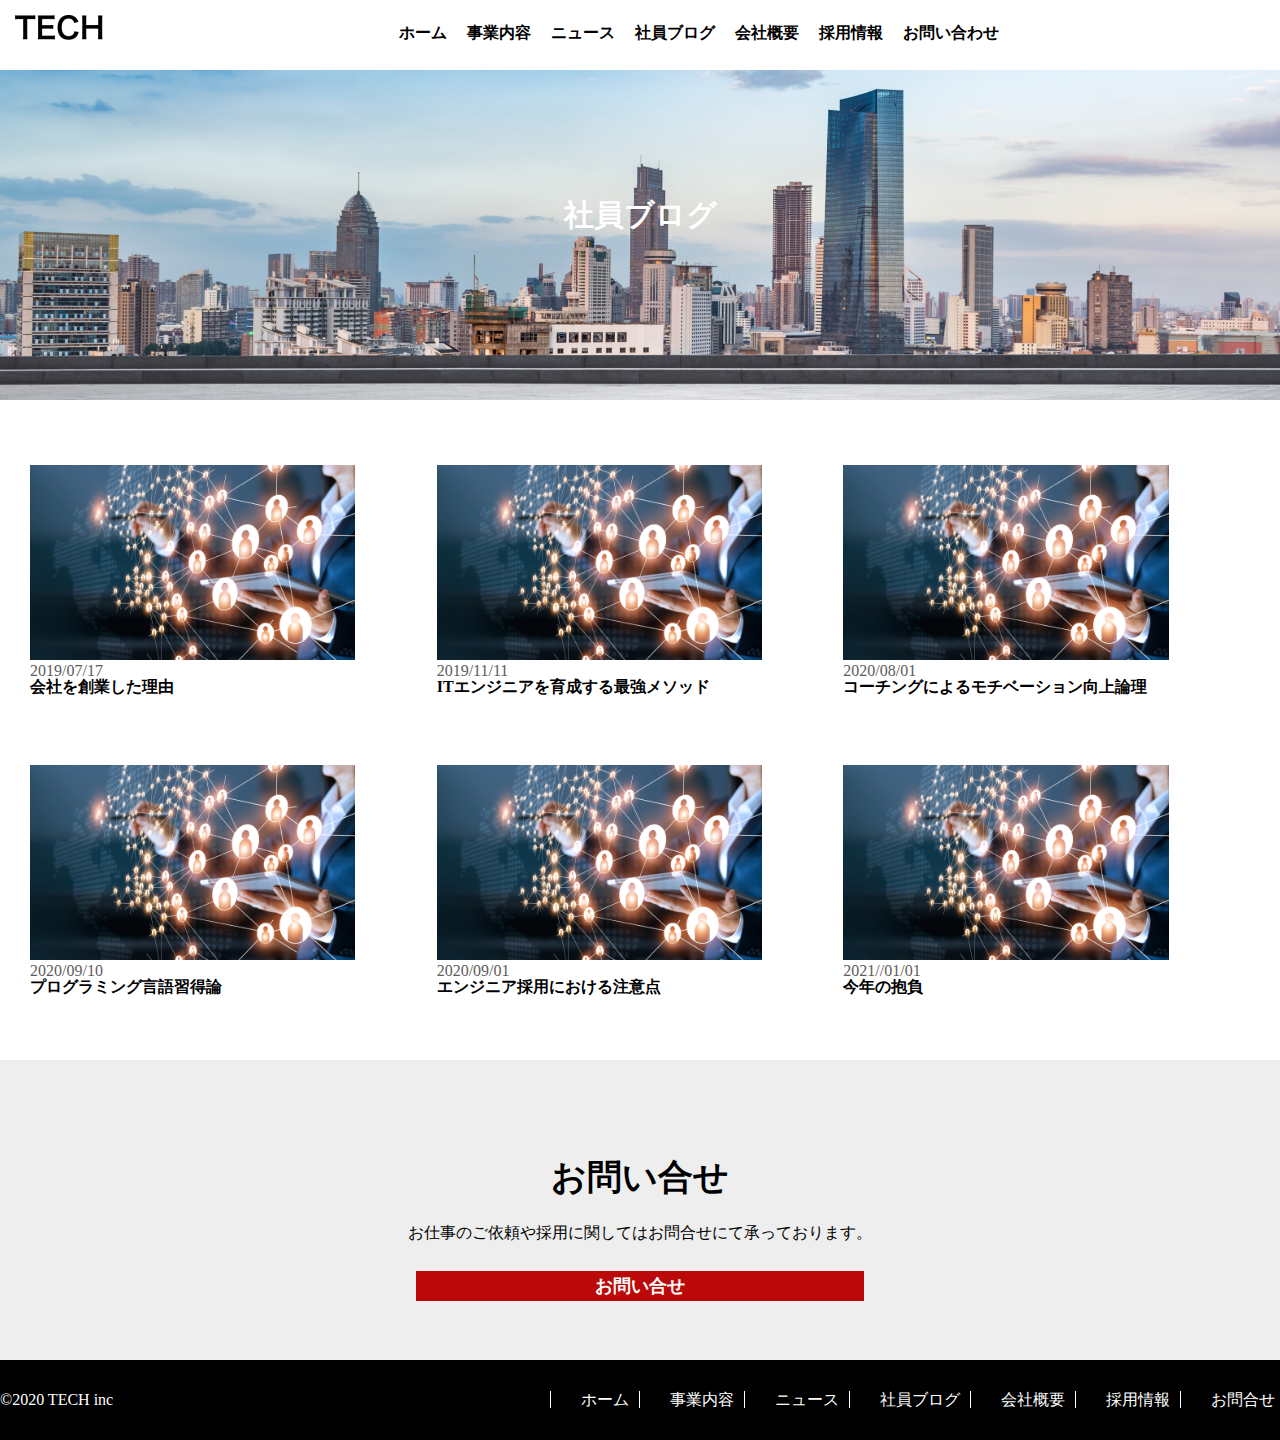
<file: blog.html>
<!DOCTYPE html>
<html lang="ja">
<head>
  <meta charset="UTF-8">
  <meta http-equiv="X-UA-Compatible" content="IE=edge">
  <meta name="viewport" content="width=device-width, initial-scale=1.0">
  <title>ブログ</title>
  <link rel="stylesheet" href="css/reset.css">
  <link rel="stylesheet" href="css/blog.css">
</head>
<body>




  <div class="header">
    <div class="header__img"><img class="header__img-foto" src="img/logo.png"></div>




    <nav class="header__list" id="nav">
      <ul class="header__list-ul">
        <li class="header__item"><a href="index.html">ホーム</a></li>
        <li class="header__item"><a href="service.html">事業内容</a></li>
        <li class="header__item"><a href="news.html">ニュース</a></li>
        <li class="header__item"><a href="blog.html">社員ブログ</a></li>
        <li class="header__item"><a href="company.html">会社概要</a></li>
        <li class="header__item"><a href="recruit.html">採用情報</a></li>
        <li class="header__item"><a href="contact.html">お問い合わせ</a></li>
      </ul>
    </nav>
    <div class="menu" id="menu">
      <span class="menu__line--top"></span>
      <span class="menu__line--middle"></span>
      <span class="menu__line--bottom"></span>
    </div>
  </div>
  

  <div class="firstview">
    <div class="firstview__back">
      <div class="firstview-text">社員ブログ</div>
    </div>
  </div>

  <div class="main">
    <div class="main__box">
      <div><img class="main__img" src="img/blog.png"></div>
      <div class="date">2019/07/17</div>
      <div class="main__text">会社を創業した理由</div>
    </div>
    <div class="main__box">
      <img class="main__img" src="img/blog.png">
      <div class="date">2019/11/11</div>
      <div class="main__text">ITエンジニアを育成する最強メソッド</div>
    </div>
    <div class="main__box">
      <img class="main__img" src="img/blog.png">
      <div class="date">2020/08/01</div>
      <div class="main__text">コーチングによるモチベーション向上論理</div>
    </div>
    <div class="main__box">
      <img class="main__img" src="img/blog.png">
      <div class="date">2020/09/10</div>
      <div class="main__text">プログラミング言語習得論</div>
    </div>
    <div class="main__box">
      <img class="main__img" src="img/blog.png">
      <div class="date">2020/09/01</div>
      <div class="main__text">エンジニア採用における注意点</div>
    </div>
    <div class="main__box">
      <img class="main__img" src="img/blog.png">
      <div class="date">2021//01/01</div>
      <div class="main__text">今年の抱負</div>
    </div>
  </div>

  <div class="contact">
    <h1 class="contact__ttl">お問い合せ</h1>
    <div class="contact__text">お仕事のご依頼や採用に関してはお問合せにて承っております。</div>
    <a class="btn" href="#">お問い合せ</a>
  </div>
  
  <div class="footer">
    <small class="copyright">&copy;2020 TECH inc</small>
    <div class="footer__nav">
      <ul class="footer__nav-list">
        <li><a class="footer__item" href="index.html">ホーム</a></li>
        <li><a class="footer__item" href="service.html">事業内容</a></li>
        <li><a class="footer__item" href="news.html">ニュース</a></li>
        <li><a class="footer__item" href="blog.html">社員ブログ</a></li>
        <li><a class="footer__item" href="company.html">会社概要</a></li>
        <li><a class="footer__item" href="recruit.html">採用情報</a></li>
        <li><a class="footer__item" href="contact.html">お問合せ</a></li>
      </ul>
    </div>
  </div>


















  <script src="js/main.js"></script>
</body>
</html>
</file>
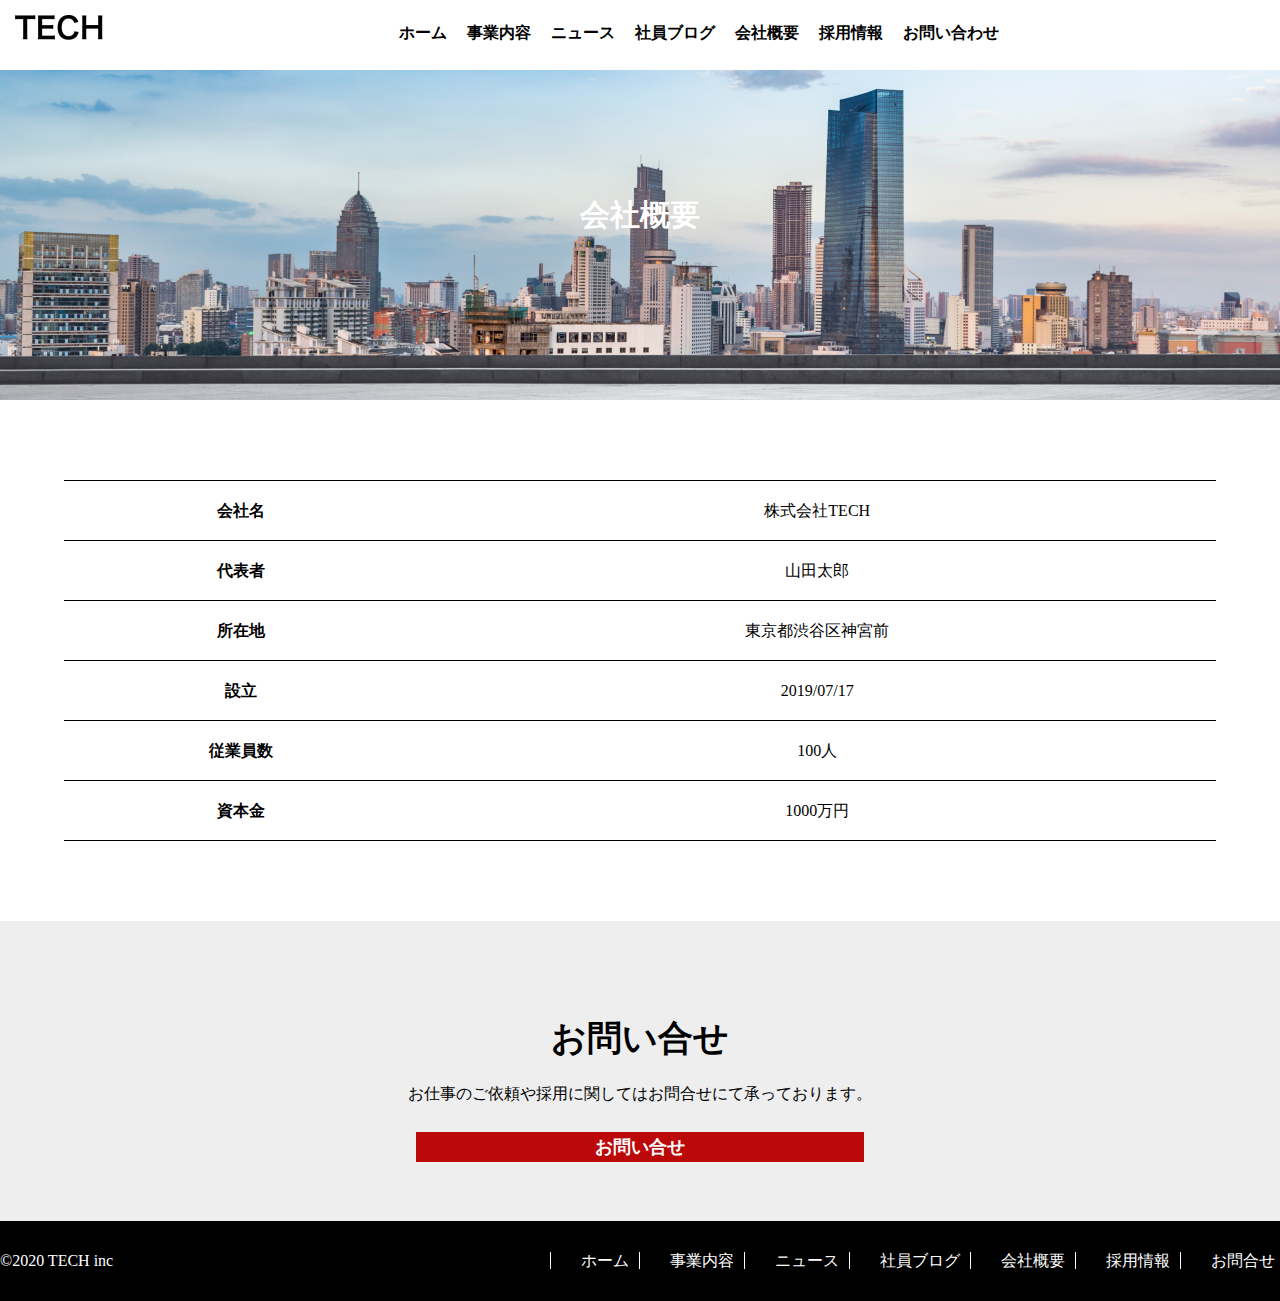
<file: company.html>
<!DOCTYPE html>
<html lang="ja">
<head>
  <meta charset="UTF-8">
  <meta http-equiv="X-UA-Compatible" content="IE=edge">
  <meta name="viewport" content="width=device-width, initial-scale=1.0">
  <title>会社概要</title>
  <link rel="stylesheet" href="css/reset.css">
  <link rel="stylesheet" href="css/company.css">
</head>
<body>
  

  <div class="header">
    <div class="header__img"><img class="header__img-foto" src="img/logo.png"></div>
  
  
  
  
    <nav class="header__list" id="nav">
      <ul class="header__list-ul">
        <li class="header__item"><a href="index.html">ホーム</a></li>
        <li class="header__item"><a href="service.html">事業内容</a></li>
        <li class="header__item"><a href="news.html">ニュース</a></li>
        <li class="header__item"><a href="blog.html">社員ブログ</a></li>
        <li class="header__item"><a href="company.html">会社概要</a></li>
        <li class="header__item"><a href="recruit.html">採用情報</a></li>
        <li class="header__item"><a href="contact.html">お問い合わせ</a></li>
      </ul>
    </nav>
    <div class="menu" id="menu">
      <span class="menu__line--top"></span>
      <span class="menu__line--middle"></span>
      <span class="menu__line--bottom"></span>
    </div>
  </div>
  
  <div class="firstview">
    <div class="firstview__back">
      <div class="firstview-text">会社概要</div>
    </div>
  </div>


  <div class="table">
    <table class="main">
      <tr class="main__row">
        <th class="main__header">会社名</th>
        <td class="main__text">株式会社TECH</td>
      </tr>
      <tr class="main__row">
        <th class="main__header">代表者</th>
        <td class="main__text">山田太郎</td>
      </tr>
      <tr class="main__row">
        <th class="main__header">所在地</th>
        <td class="main__text">東京都渋谷区神宮前</td>
      </tr>
      <tr class="main__row">
        <th class="main__header">設立</th>
        <td class="main__text">2019/07/17</td>
      </tr>
      <tr class="main__row">
        <th class="main__header">従業員数</th>
        <td class="main__text">100人</td>
      </tr>
      <tr class="main__row">
        <th class="main__header">資本金</th>
        <td class="main__text">1000万円</td>
      </tr>
    </table>
  </div>



<div class="contact">
  <h1 class="contact__ttl">お問い合せ</h1>
  <div class="contact__text">お仕事のご依頼や採用に関してはお問合せにて承っております。</div>
  <a class="btn" href="#">お問い合せ</a>
</div>

<div class="footer">
  <small class="copyright">&copy;2020 TECH inc</small>
  <div class="footer__nav">
    <ul class="footer__nav-list">
      <li><a class="footer__item" href="index.html">ホーム</a></li>
      <li><a class="footer__item" href="service.html">事業内容</a></li>
      <li><a class="footer__item" href="news.html">ニュース</a></li>
      <li><a class="footer__item" href="blog.html">社員ブログ</a></li>
      <li><a class="footer__item" href="company.html">会社概要</a></li>
      <li><a class="footer__item" href="recruit.html">採用情報</a></li>
      <li><a class="footer__item" href="contact.html">お問合せ</a></li>
    </ul>
  </div>
</div>


<script src="js/main.js"></script>
</body>
</html>
</file>
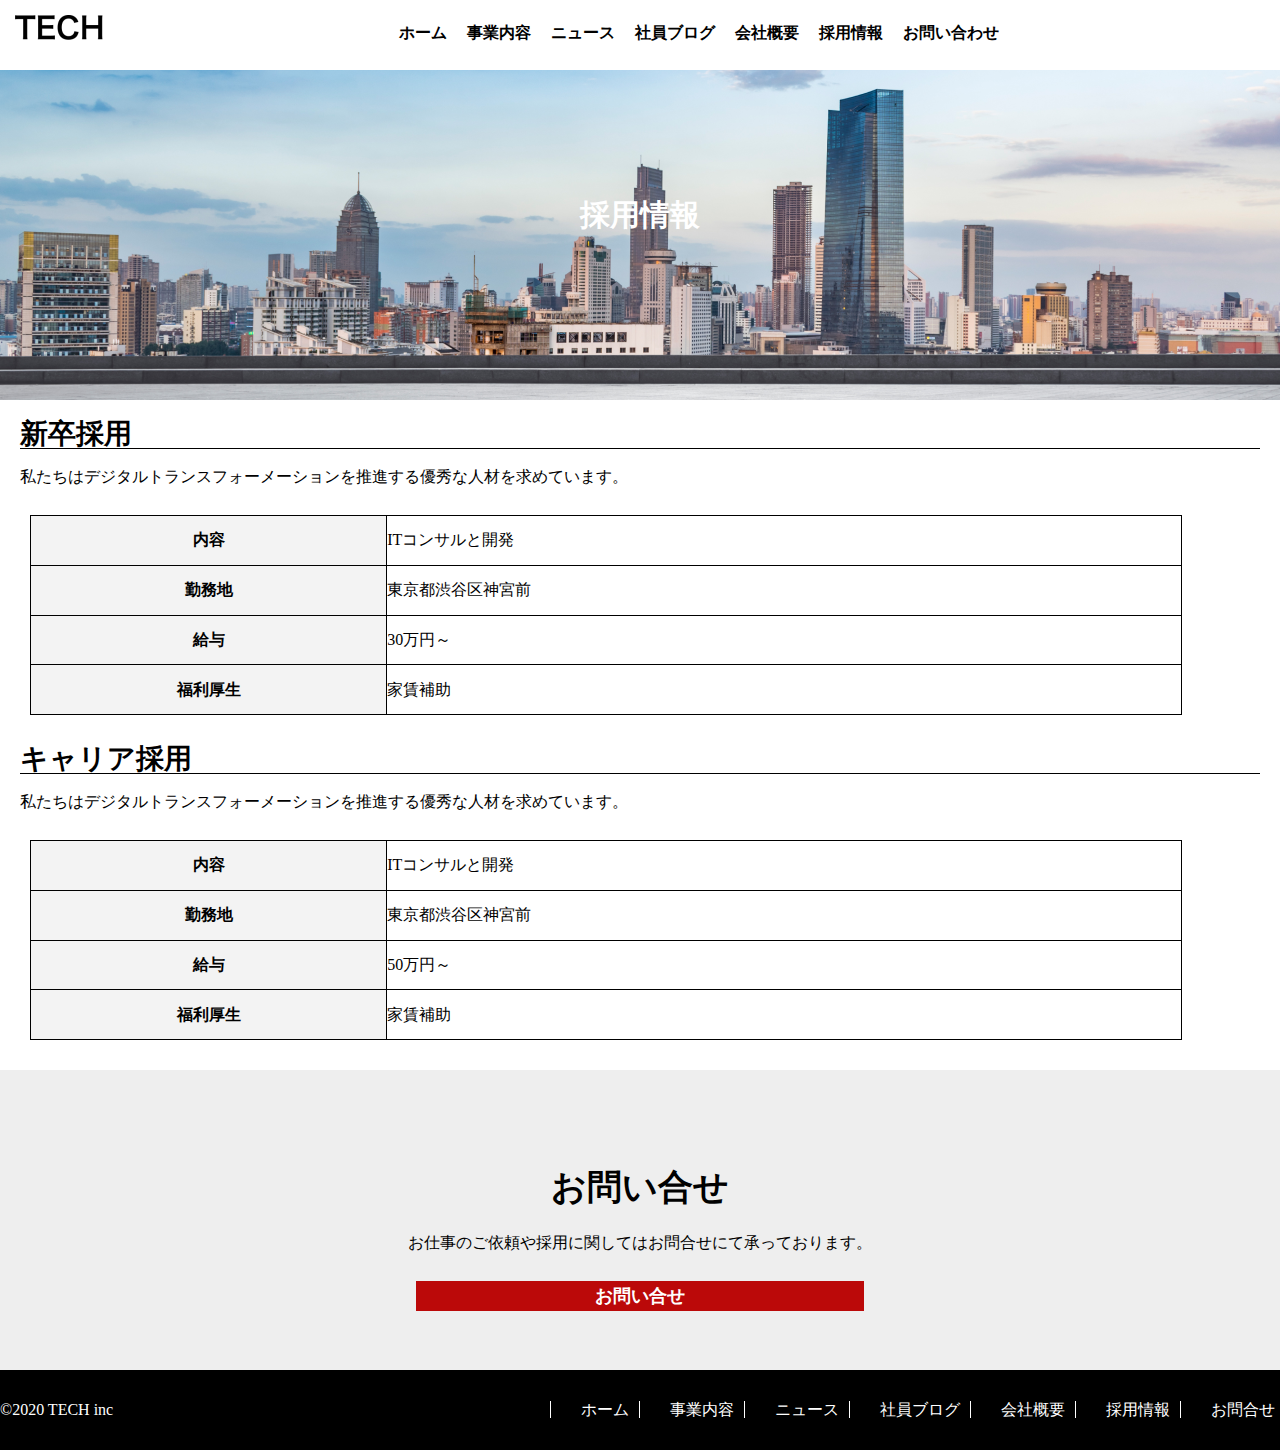
<file: recruit.html>
<!DOCTYPE html>
<html lang="ja">

<head>
  <meta charset="UTF-8">
  <meta http-equiv="X-UA-Compatible" content="IE=edge">
  <meta name="viewport" content="width=device-width, initial-scale=1.0">
  <title>採用情報</title>
  <link rel="stylesheet" href="css/reset.css">
  <link rel="stylesheet" href="css/reqruit.css">
</head>

<body>


  <div class="header">
    <div class="header__img"><img class="header__img-foto" src="img/logo.png"></div>

    <nav class="header__list" id="nav">
      <ul class="header__list-ul">
        <li class="header__item"><a href="index.html">ホーム</a></li>
        <li class="header__item"><a href="service.html">事業内容</a></li>
        <li class="header__item"><a href="news.html">ニュース</a></li>
        <li class="header__item"><a href="blog.html">社員ブログ</a></li>
        <li class="header__item"><a href="company.html">会社概要</a></li>
        <li class="header__item"><a href="recruit.html">採用情報</a></li>
        <li class="header__item"><a href="contact.html">お問い合わせ</a></li>
      </ul>
    </nav>
    <div class="menu" id="menu">
      <span class="menu__line--top"></span>
      <span class="menu__line--middle"></span>
      <span class="menu__line--bottom"></span>
    </div>
  </div>

  <div class="firstview">
    <div class="firstview__back">
      <div class="firstview-text">採用情報</div>
    </div>
  </div>


  <h1 class="ttl">新卒採用</h1>
<div class="ttl__text">私たちはデジタルトランスフォーメーションを推進する優秀な人材を求めています。</div>

<div class="table__flame">
  <table class="table">
    <tr>
      <th>内容</th>
      <td>ITコンサルと開発</td>
    </tr>
    <tr>
      <th>勤務地</th>
      <td>東京都渋谷区神宮前</td>
    </tr>
    <tr>
      <th>給与</th>
      <td>30万円～</td>
    </tr>
    <tr>
      <th>福利厚生</th>
      <td>家賃補助</td>
    </tr>
  </table>
</div>


<h1 class="ttl">キャリア採用</h1>
<div class="ttl__text">私たちはデジタルトランスフォーメーションを推進する優秀な人材を求めています。</div>

<div class="table__flame">
  <table class="table">
    <tr>
      <th>内容</th>
      <td>ITコンサルと開発</td>
    </tr>
    <tr>
      <th>勤務地</th>
      <td>東京都渋谷区神宮前</td>
    </tr>
    <tr>
      <th>給与</th>
      <td>50万円～</td>
    </tr>
    <tr>
      <th>福利厚生</th>
      <td>家賃補助</td>
    </tr>
  </table>
</div>






  <div class="contact">
    <h1 class="contact__ttl">お問い合せ</h1>
    <div class="contact__text">お仕事のご依頼や採用に関してはお問合せにて承っております。</div>
    <a class="btn" href="#">お問い合せ</a>
  </div>
  
  <div class="footer">
    <small class="copyright">&copy;2020 TECH inc</small>
    <div class="footer__nav">
      <ul class="footer__nav-list">
        <li><a class="footer__item" href="index.html">ホーム</a></li>
        <li><a class="footer__item" href="service.html">事業内容</a></li>
        <li><a class="footer__item" href="news.html">ニュース</a></li>
        <li><a class="footer__item" href="blog.html">社員ブログ</a></li>
        <li><a class="footer__item" href="company.html">会社概要</a></li>
        <li><a class="footer__item" href="recruit.html">採用情報</a></li>
        <li><a class="footer__item" href="contact.html">お問合せ</a></li>
      </ul>
    </div>
  </div>
  
  
  <script src="js/main.js"></script>
  </body>
  
  </html>
</file>
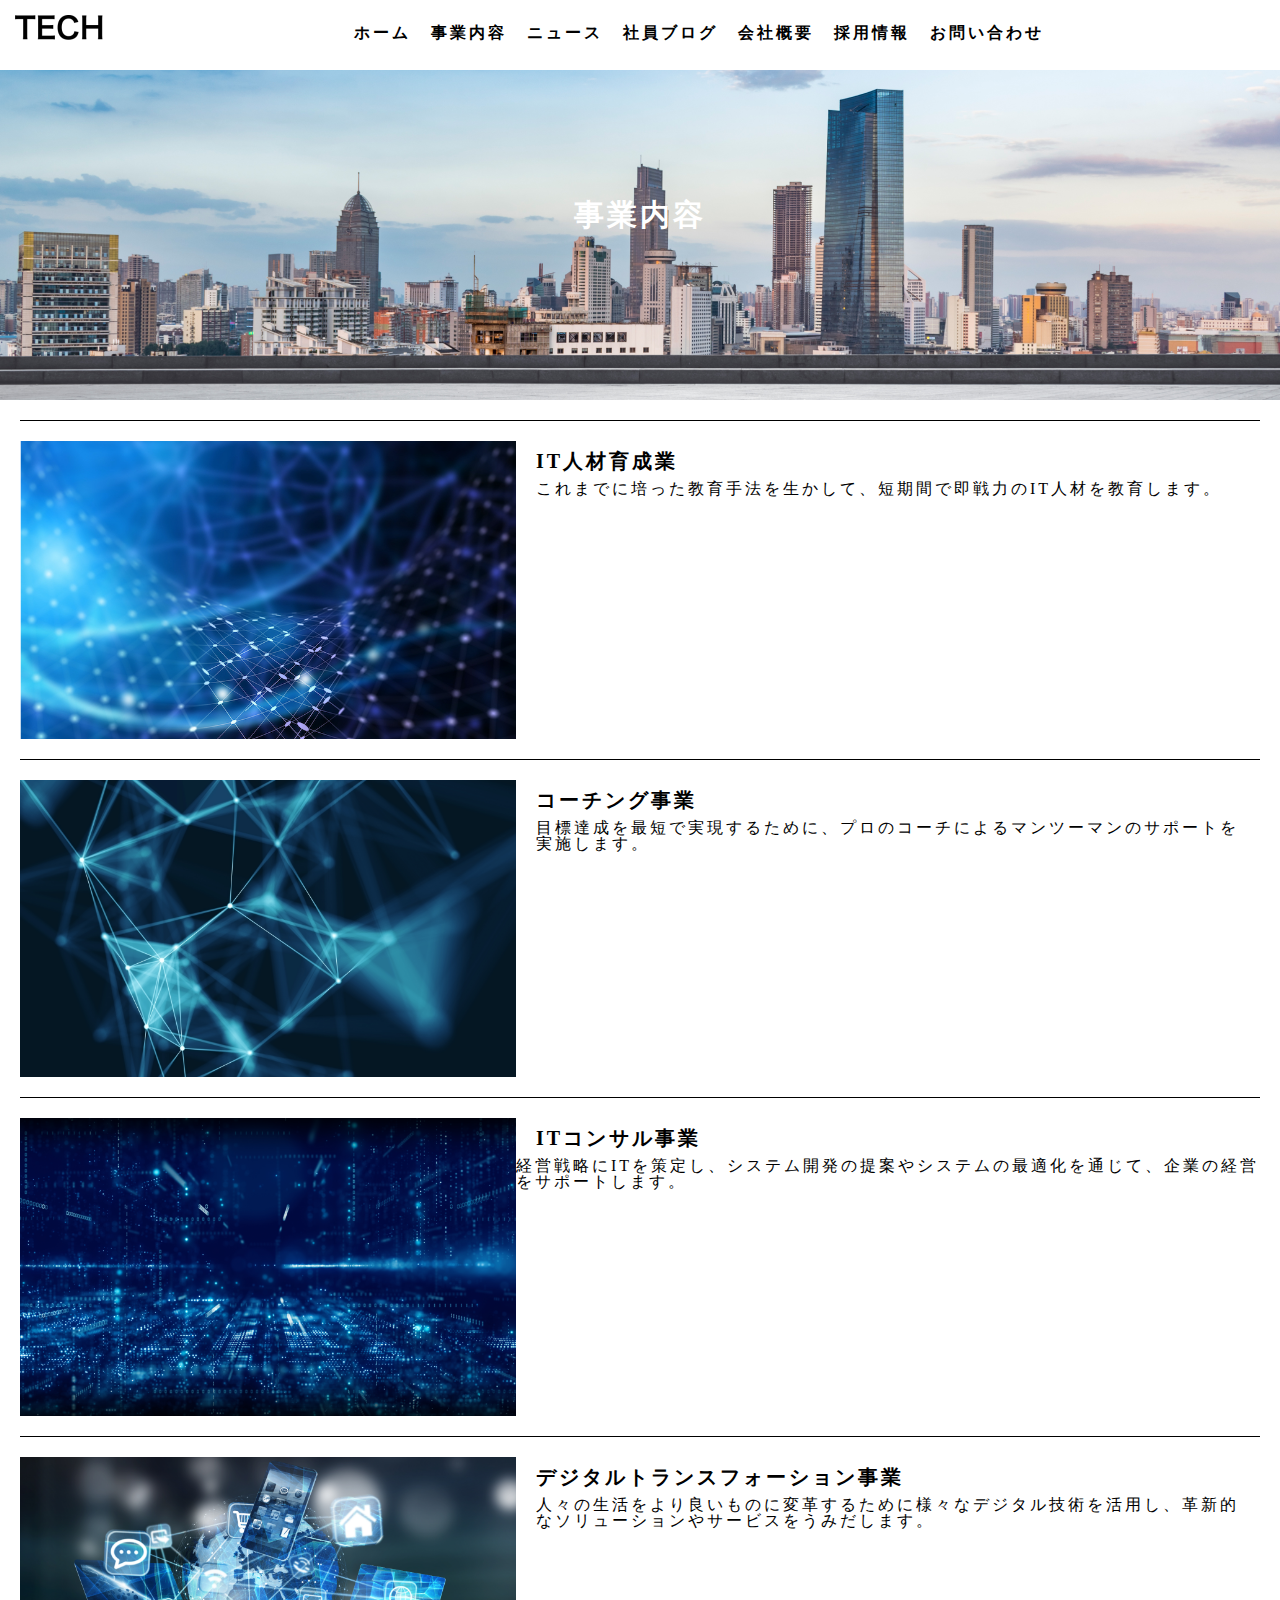
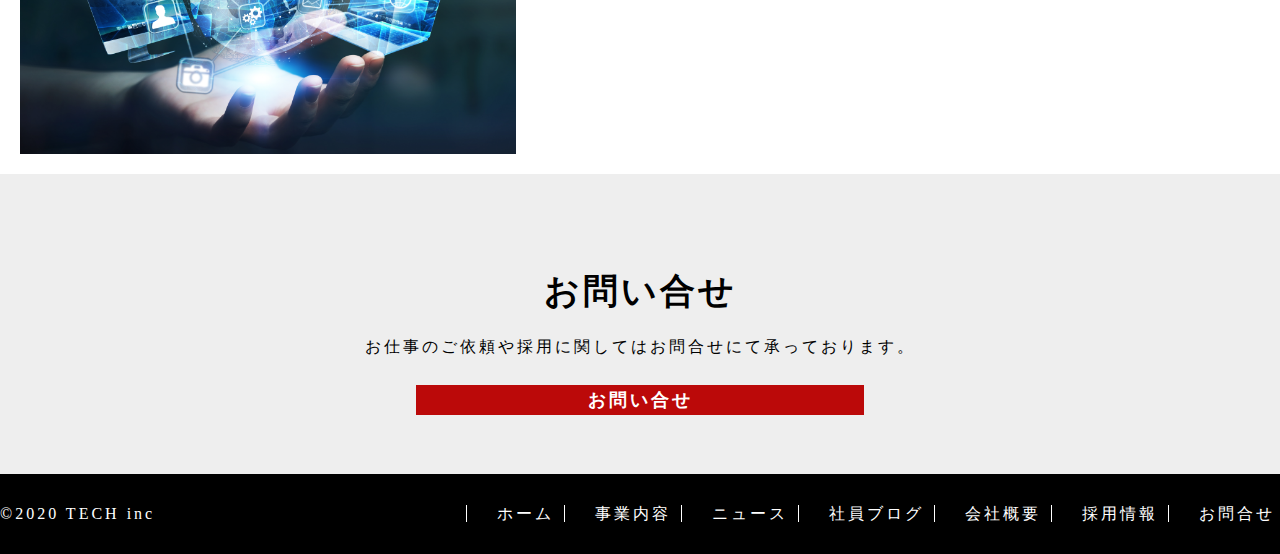
<file: service.html>
<!DOCTYPE html>
<html lang="ja">
<head>
  <meta charset="UTF-8">
  <meta http-equiv="X-UA-Compatible" content="IE=edge">
  <meta name="viewport" content="width=device-width, initial-scale=1.0">
  <title>事業内容</title>
  <link rel="stylesheet" href="css/reset.css">
  <link rel="stylesheet" href="css/service.css">
</head>
<body>

  <div class="all">
    <div class="header">
      <div class="header__img"><img class="header__img-foto" src="img/logo.png"></div>




      <nav class="header__list" id="nav">
        <ul class="header__list-ul">
          <li class="header__item"><a href="index.html">ホーム</a></li>
          <li class="header__item"><a href="service.html">事業内容</a></li>
          <li class="header__item"><a href="news.html">ニュース</a></li>
          <li class="header__item"><a href="blog.html">社員ブログ</a></li>
          <li class="header__item"><a href="company.html">会社概要</a></li>
          <li class="header__item"><a href="recruit.html">採用情報</a></li>
          <li class="header__item"><a href="contact.html">お問い合わせ</a></li>
        </ul>
      </nav>
      <div class="menu" id="menu">
        <span class="menu__line--top"></span>
        <span class="menu__line--middle"></span>
        <span class="menu__line--bottom"></span>
      </div>
    </div>

    <div class="firstview">
      <div class="firstview__back">
        <div class="firstview-text">事業内容</div>
      </div>
    </div>

    <div class="main">
      <div class="main__content">
        <div class="main__content-box">
          <img class="main__content-img" src="img/service1.png">
          <div class="main__content--group">
            <div class="main__content-ttl">IT人材育成業</div>
            <div class="main__content-text">これまでに培った教育手法を生かして、短期間で即戦力のIT人材を教育します。</div>
          </div>
        </div>
        <div class="main__content-box">
          <img class="main__content-img" src="img/service2.png">
          <div class="main__content--group">
            <div class="main__content-ttl">コーチング事業</div>
            <div class="main__content-text">目標達成を最短で実現するために、プロのコーチによるマンツーマンのサポートを実施します。</div>
          </div>
        </div>
        <div class="main__content-box">
            <img class="main__content-img" src="img/service3.png">
            <div class="main__content--group">
              <div class="main__content-ttl">ITコンサル事業</div>
              <div class="main__content--text">経営戦略にITを策定し、システム開発の提案やシステムの最適化を通じて、企業の経営をサポートします。</div>
            </div>
        </div>
        <div class="main__content-box">
              <img class="main__content-img" src="img/service4.png">
              <div class="main__content--group">
                <div class="main__content-ttl">デジタルトランスフォーション事業</div>
                <div class="main__content-text">人々の生活をより良いものに変革するために様々なデジタル技術を活用し、革新的なソリューションやサービスをうみだします。</div>
              </div>
        </div>
      </div>
    </div>

    <div class="contact">
      <h1 class="contact__ttl">お問い合せ</h1>
      <div class="contact__text">お仕事のご依頼や採用に関してはお問合せにて承っております。</div>
      <a class="btn" href="#">お問い合せ</a>
    </div>

    <div class="footer">
      <small class="copyright">&copy;2020 TECH inc</small>
      <div class="footer__nav">
        <ul class="footer__nav-list">
          <li><a class="footer__item" href="index.html">ホーム</a></li>
          <li><a class="footer__item" href="service.html">事業内容</a></li>
          <li><a class="footer__item" href="news.html">ニュース</a></li>
          <li><a class="footer__item" href="blog.html">社員ブログ</a></li>
          <li><a class="footer__item" href="company.html">会社概要</a></li>
          <li><a class="footer__item" href="recruit.html">採用情報</a></li>
          <li><a class="footer__item" href="contact.html">お問合せ</a></li>
        </ul>
      </div>
    </div>









  </div>





<script src="js/main.js"></script>

</body>


</html>
</file>
<file: css/blog.css>
.all{
  letter-spacing: 3px;
}

a{
  text-decoration: none;
  color: #000;
}

li{
  list-style: none;
}

.header{
  display: flex;
  justify-content: space-between;
  height: 70px;
  position: fixed;
  width: 100%;
  background-color: #FFF;
  z-index: 3;
}

.header__img-foto{
  height: 25px;
  margin: 15px;
}

.header__list-ul{
  display: flex;
  margin: 15px;

}

.header__item{
  margin: 10px;
  font-weight: bold;
}

.firstview__back{
  background-image: url(../img/mv.png);
  height: 400px;
  width: 100%;
  background-position: 50% 40%;
  background-repeat: no-repeat;
  position: relative;
}

.firstview-text{
  color: #FFF;
  position: absolute;
  top: 50%;
  left:50%;
  transform: translate(-50%);
  font-size: 30px;
  font-weight: bold;
}

.main{
  display: grid;
  grid-template-rows: 300px 300px;
  grid-template-columns: 1fr 1fr 1fr;
  text-align: center;
  margin: 30px;
  align-items: center;
}

.main__img{
  width: 80%;
  text-align: left;
  cursor: pointer;
}

.main__box{
  text-align: left;
}

.date,
.main__text:hover{
  color: rgb(94, 91, 91);
  cursor: pointer;
}

.main__text{
  font-weight: bold;
}

.contact{
  background-color: #eee;
  height: 300px;
  text-align: center;
}

.contact__ttl{
  padding-top: 100px;
  margin-bottom: 30px;
  font-size: 35px
}

.btn{
  display: inline-block;
  margin-top: 30px;
  background-color: rgb(187, 9, 9);
  width: 35%;
  height: 30px;
  line-height: 30px;
  color: #fff;
  font-size: 18px;
  font-weight: bold;
}

.btn:hover{
  background-color: rgb(180, 93, 93);
}


.footer{
  background-color: #000;
  color: #fff;
  display: flex;
  justify-content: space-between;
  height: 80px;
  align-items: center;
}

.footer__nav-list{
  display: flex;
}

.footer__item{
  color: #FFF;
  margin: 5px;
  border-left: 1px solid #fff;
  padding-left: 30px;
}

.footer__item:hover{
  color: rgb(145, 143, 143);
}



@media  screen and (max-width: 768px){




.header__list{
  position: absolute;
  height: 100vh;
  width: 100%;
  left: -100%;
  transition: .7s;
  text-align: center;
  background-color: #fff;
}
.header__list-ul{
  padding-top: 80px;
  display: block;
}
.header__item{
  list-style-type: none;
  margin-top: 50px;
}
.menu{
  display: inline-block;
  width: 36px;
  height: 32px;
  cursor: pointer;
  position: relative;
  left: -20px;
  top: 20px;
}

.menu__line--top,
.menu__line--middle,
.menu__line--bottom{
  display: inline-block;
  width: 100%;
  height: 4px;
  background-color: #000;
  position: absolute;
  transition: 0.5s;
}
.menu__line--top{
  top: 0;
}
.menu__line--middle{
  top: 14px;
}
.menu__line--bottom{
  bottom: 0;
}
.menu.open span:nth-of-type(1) {
  top: 14px;
  transform: rotate(45deg);
}
.menu.open span:nth-of-type(2) {
  opacity: 0;
}
.menu.open span:nth-of-type(3) {
  top: 14px;
  transform: rotate(-45deg);
}
.in{
  transform: translateX(100%);
}

.footer{
  background-color: #000;
  color: #fff;
  display: flex;
  justify-content: space-between;
  height: 300px;
  font-size: 12px;
}

.footer__nav-list{
  display: block;
}

small{
  display: inline-block;
  margin-left: 60px;
}

.footer__item{
  display: inline-block;
  border-left: none;
  margin: 10px 80px;
  cursor: pointer;
}

}
</file>
<file: css/company.css>
a{
  text-decoration: none;
  color: #000;
}

li{
  list-style: none;
}

.header{
  display: flex;
  justify-content: space-between;
  height: 70px;
  position: fixed;
  width: 100%;
  background-color: #FFF;
  z-index: 3;
}

.header__img-foto{
  height: 25px;
  margin: 15px;
}

.header__list-ul{
  display: flex;
  margin: 15px;

}

.header__item{
  margin: 10px;
  font-weight: bold;
}

.firstview__back{
  background-image: url(../img/mv.png);
  height: 400px;
  width: 100%;
  background-position: 50% 40%;
  background-repeat: no-repeat;
  position: relative;
}

.firstview-text{
  color: #FFF;
  position: absolute;
  top: 50%;
  left:50%;
  transform: translate(-50%);
  font-size: 30px;
  font-weight: bold;
}


.table{
  width: 90%;
  margin: 80px auto;

}

.main{
  border-top:1px solid #000;
  width: 100%;
  text-align: center;
}

.main__row{
  height: 60px;
  border-bottom:0.5px solid #000;
  text-align: center;
}
.main__row:nth-child(5){
  border-bottom: 1px solid #000
}
.main__row:nth-child(6){
  border-bottom: 1px solid #000
}

th,td{
  vertical-align: middle;
}






















.contact{
  background-color: #eee;
  height: 300px;
  text-align: center;
}

.contact__ttl{
  padding-top: 100px;
  margin-bottom: 30px;
  font-size: 35px
}

.btn{
  display: inline-block;
  margin-top: 30px;
  background-color: rgb(187, 9, 9);
  width: 35%;
  height: 30px;
  line-height: 30px;
  color: #fff;
  font-size: 18px;
  font-weight: bold;
}

.btn:hover{
  background-color: rgb(180, 93, 93);
}


.footer{
  background-color: #000;
  color: #fff;
  display: flex;
  justify-content: space-between;
  height: 80px;
  align-items: center;
}

.footer__nav-list{
  display: flex;
}

.footer__item{
  color: #FFF;
  margin: 5px;
  border-left: 1px solid #fff;
  padding-left: 30px;
}

.footer__item:hover{
  color: rgb(145, 143, 143);
}

@media  screen and (max-width: 768px){




.header__list{
  position: absolute;
  height: 100vh;
  width: 100%;
  left: -100%;
  transition: .7s;
  text-align: center;
  background-color: #fff;
}
.header__list-ul{
  padding-top: 80px;
  display: block;
}
.header__item{
  list-style-type: none;
  margin-top: 50px;
}
.menu{
  display: inline-block;
  width: 36px;
  height: 32px;
  cursor: pointer;
  position: relative;
  left: -20px;
  top: 20px;
}

.menu__line--top,
.menu__line--middle,
.menu__line--bottom{
  display: inline-block;
  width: 100%;
  height: 4px;
  background-color: #000;
  position: absolute;
  transition: 0.5s;
}
.menu__line--top{
  top: 0;
}
.menu__line--middle{
  top: 14px;
}
.menu__line--bottom{
  bottom: 0;
}
.menu.open span:nth-of-type(1) {
  top: 14px;
  transform: rotate(45deg);
}
.menu.open span:nth-of-type(2) {
  opacity: 0;
}
.menu.open span:nth-of-type(3) {
  top: 14px;
  transform: rotate(-45deg);
}
.in{
  transform: translateX(100%);
}

.footer{
  background-color: #000;
  color: #fff;
  display: flex;
  justify-content: space-between;
  height: 300px;
  font-size: 12px;
}

.footer__nav-list{
  display: block;
}

small{
  display: inline-block;
  margin-left: 60px;
}

.footer__item{
  display: inline-block;
  border-left: none;
  margin: 10px 80px;
  cursor: pointer;
}

}
</file>
<file: css/reqruit.css>
a{
  text-decoration: none;
  color: #000;
}

li{
  list-style: none;
}

.header{
  display: flex;
  justify-content: space-between;
  height: 70px;
  position: fixed;
  width: 100%;
  background-color: #FFF;
  z-index: 3;
}

.header__img-foto{
  height: 25px;
  margin: 15px;
}

.header__list-ul{
  display: flex;
  margin: 15px;

}

.header__item{
  margin: 10px;
  font-weight: bold;
}

.firstview__back{
  background-image: url(../img/mv.png);
  height: 400px;
  width: 100%;
  background-position: 50% 40%;
  background-repeat: no-repeat;
  position: relative;
}

.firstview-text{
  color: #FFF;
  position: absolute;
  top: 50%;
  left:50%;
  transform: translate(-50%);
  font-size: 30px;
  font-weight: bold;
}

.ttl{
  font-size: 28px;
  margin: 20px;
  border-bottom: 1px solid #000;
}

.ttl__text{
  margin: 20px;
}

.table__flame{
  width: 90%;
}

table{
  border:1px solid #000;
  margin:30px;
  width: 100%;
  height: 200px;
}

tr{
  width: 100%;
  border: 1px solid #000;
}

th{
  margin: 15px;
  border: 1px solid #000;
  vertical-align: middle;
  background-color: rgb(243, 243, 243);
}

td{
  vertical-align: middle;
}



.contact{
  background-color: #eee;
  height: 300px;
  text-align: center;
}

.contact__ttl{
  padding-top: 100px;
  margin-bottom: 30px;
  font-size: 35px
}

.btn{
  display: inline-block;
  margin-top: 30px;
  background-color: rgb(187, 9, 9);
  width: 35%;
  height: 30px;
  line-height: 30px;
  color: #fff;
  font-size: 18px;
  font-weight: bold;
}

.btn:hover{
  background-color: rgb(180, 93, 93);
}


.footer{
  background-color: #000;
  color: #fff;
  display: flex;
  justify-content: space-between;
  height: 80px;
  align-items: center;
}

.footer__nav-list{
  display: flex;
}

.footer__item{
  color: #FFF;
  margin: 5px;
  border-left: 1px solid #fff;
  padding-left: 30px;
}

.footer__item:hover{
  color: rgb(145, 143, 143);
}

@media  screen and (max-width: 768px){




.header__list{
  position: absolute;
  height: 100vh;
  width: 100%;
  left: -100%;
  transition: .7s;
  text-align: center;
  background-color: #fff;
}
.header__list-ul{
  padding-top: 80px;
  display: block;
}
.header__item{
  list-style-type: none;
  margin-top: 50px;
}
.menu{
  display: inline-block;
  width: 36px;
  height: 32px;
  cursor: pointer;
  position: relative;
  left: -20px;
  top: 20px;
}

.menu__line--top,
.menu__line--middle,
.menu__line--bottom{
  display: inline-block;
  width: 100%;
  height: 4px;
  background-color: #000;
  position: absolute;
  transition: 0.5s;
}
.menu__line--top{
  top: 0;
}
.menu__line--middle{
  top: 14px;
}
.menu__line--bottom{
  bottom: 0;
}
.menu.open span:nth-of-type(1) {
  top: 14px;
  transform: rotate(45deg);
}
.menu.open span:nth-of-type(2) {
  opacity: 0;
}
.menu.open span:nth-of-type(3) {
  top: 14px;
  transform: rotate(-45deg);
}
.in{
  transform: translateX(100%);
}

.footer{
  background-color: #000;
  color: #fff;
  display: flex;
  justify-content: space-between;
  height: 300px;
  font-size: 12px;
}

.footer__nav-list{
  display: block;
}

small{
  display: inline-block;
  margin-left: 60px;
}

.footer__item{
  display: inline-block;
  border-left: none;
  margin: 10px 80px;
  cursor: pointer;
}

}
</file>
<file: css/service.css>
.all{
  letter-spacing: 3px;
}

a{
  text-decoration: none;
  color: #000;
}

li{
  list-style: none;
}

.header{
  display: flex;
  justify-content: space-between;
  height: 70px;
  position: fixed;
  width: 100%;
  background-color: #FFF;
  z-index: 3;
}

.header__img-foto{
  height: 25px;
  margin: 15px;
}

.header__list-ul{
  display: flex;
  margin: 15px;

}

.header__item{
  margin: 10px;
  font-weight: bold;
}

.firstview__back{
  background-image: url(../img/mv.png);
  height: 400px;
  width: 100%;
  background-position: 50% 40%;
  background-repeat: no-repeat;
  position: relative;
}

.firstview-text{
  color: #FFF;
  position: absolute;
  top: 50%;
  left:50%;
  transform: translate(-50%);
  font-size: 30px;
  font-weight: bold;
}

.main__content-img{
  width: 40%;
}

.main__content-box{
  display: flex;
  margin: 20px;
  border-top: 1px solid #000;
  padding-top: 20px;
}



.main__content-ttl{
  font-weight: bold;
  font-size: 20px;
  margin: 10px 20px;
}

.main__content-text{
  margin: 10px 20px;
}

.contact{
  background-color: #eee;
  height: 300px;
  text-align: center;
}

.contact__ttl{
  padding-top: 100px;
  margin-bottom: 30px;
  font-size: 35px
}

.btn{
  display: inline-block;
  margin-top: 30px;
  background-color: rgb(187, 9, 9);
  width: 35%;
  height: 30px;
  line-height: 30px;
  color: #fff;
  font-size: 18px;
  font-weight: bold;
}

.btn:hover{
  background-color: rgb(180, 93, 93);
}


.footer{
  background-color: #000;
  color: #fff;
  display: flex;
  justify-content: space-between;
  height: 80px;
  align-items: center;
}

.footer__nav-list{
  display: flex;
}

.footer__item{
  color: #FFF;
  margin: 5px;
  border-left: 1px solid #fff;
  padding-left: 30px;
}

.footer__item:hover{
  color: rgb(145, 143, 143);
}



@media  screen and (max-width: 768px){




.header__list{
  position: absolute;
  height: 100vh;
  width: 100%;
  left: -100%;
  transition: .7s;
  text-align: center;
  background-color: #fff;
}
.header__list-ul{
  padding-top: 80px;
  display: block;
}
.header__item{
  list-style-type: none;
  margin-top: 50px;
}
.menu{
  display: inline-block;
  width: 36px;
  height: 32px;
  cursor: pointer;
  position: relative;
  left: -20px;
  top: 20px;
}

.menu__line--top,
.menu__line--middle,
.menu__line--bottom{
  display: inline-block;
  width: 100%;
  height: 4px;
  background-color: #000;
  position: absolute;
  transition: 0.5s;
}
.menu__line--top{
  top: 0;
}
.menu__line--middle{
  top: 14px;
}
.menu__line--bottom{
  bottom: 0;
}
.menu.open span:nth-of-type(1) {
  top: 14px;
  transform: rotate(45deg);
}
.menu.open span:nth-of-type(2) {
  opacity: 0;
}
.menu.open span:nth-of-type(3) {
  top: 14px;
  transform: rotate(-45deg);
}
.in{
  transform: translateX(100%);
}









  .main__content-box{
    display: block;
    text-align: center;
  }

  .main__content-img{
    width: 90%;
  }

  .main__content-ttl{
    text-align: left;
  }
  .main__content-text{
    text-align: left;
  }

.footer{
  background-color: #000;
  color: #fff;
  display: flex;
  justify-content: space-between;
  height: 300px;
  font-size: 12px;
}

.footer__nav-list{
  display: block;
}

small{
  display: inline-block;
  margin-left: 60px;
}

.footer__item{
  display: inline-block;
  border-left: none;
  margin: 10px 80px;
  cursor: pointer;
}

}
</file>
